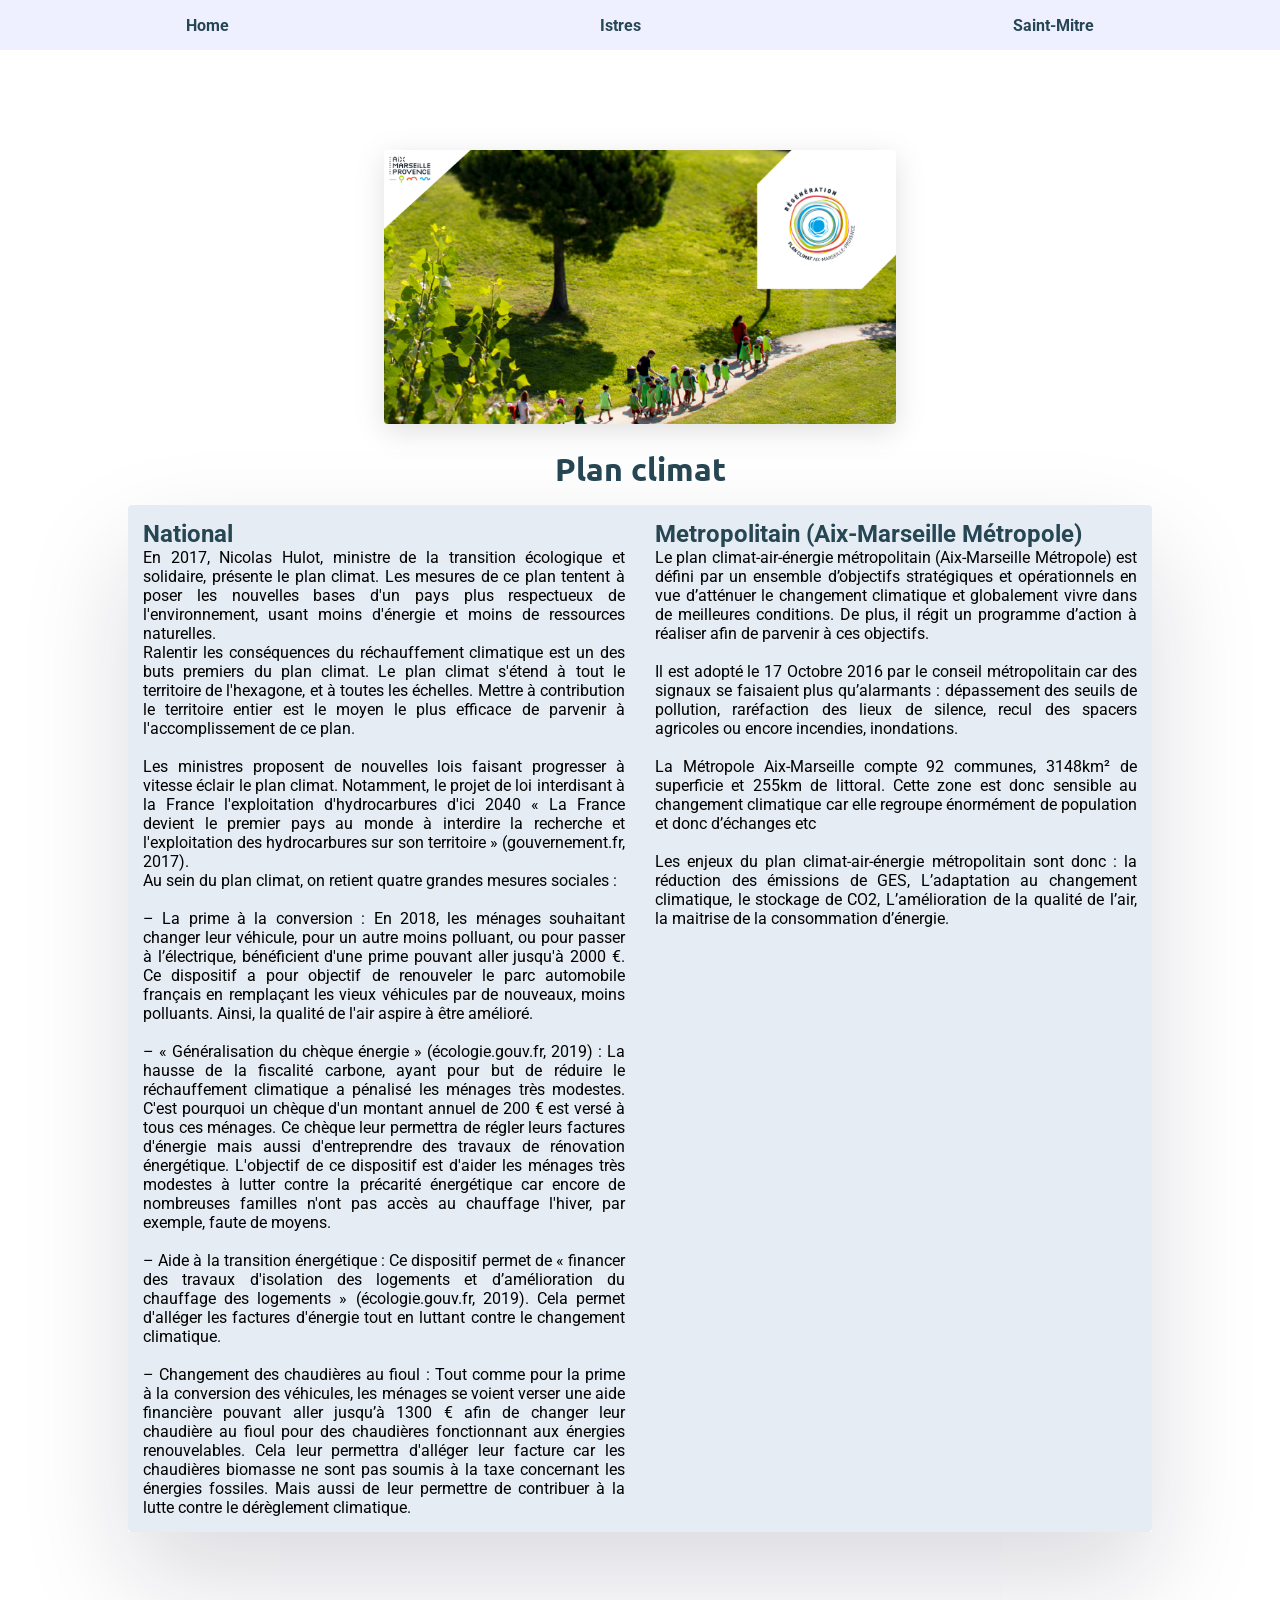
<file: index.html>
<!DOCTYPE html>
<html lang=fr>

<head>
  <meta charset="utf-8">
  <meta name="keywords" content="climat,environnement,istres,Saint-Mitre-les-Remparts">
  <meta name="description"
    content="Site internet qui décrit le plans climat de villes de Istre et de Saint-Mitre-les-Remparts">
  <title> Site S.A.E 1.06 </title>
  <link rel="stylesheet" href="css/style.css">
</head>

<body>

  <div class="header">
    <ul class="nav">
      <li class="nav-btn"><a href="index.html">Home</a></li>
      <li class="nav-btn"><a href="./pages/istres.html">Istres</a></li>
      <li class="nav-btn"><a href="./pages/saint-mitre.html">Saint-Mitre</a></li>
    </ul>
  </div>
  <div class="content">
    <img src="img/banniere.png" class="img-banniere" alt="Banière du site">
    <div class="text-content">
      <h1 class="title-big">
        Plan climat
      </h1>
      <div class="text-block">
        <div class="text">
          <h2 class="sub-title">
            National
          </h2>
          <p class="txt">
            <span class="spacer">
              En 2017, Nicolas Hulot, ministre de la transition écologique et solidaire, présente le plan climat. Les
              mesures
              de ce plan tentent à poser les nouvelles bases d'un pays plus respectueux de l'environnement, usant moins
              d'énergie et moins de ressources naturelles.<br>
              Ralentir les conséquences du réchauffement climatique est un des buts premiers du plan climat.
              Le plan climat s'étend à tout le territoire de l'hexagone, et à toutes les échelles.
              Mettre à contribution le territoire entier est le moyen le plus efficace de parvenir à l'accomplissement
              de ce
              plan.<br>
            </span><br>
            <span class="spacer">
              Les ministres proposent de nouvelles lois faisant progresser à vitesse éclair le plan climat. Notamment,
              le
              projet de loi interdisant à la France l'exploitation d'hydrocarbures d'ici 2040 « La France devient le
              premier
              pays au monde à interdire la recherche et l'exploitation des hydrocarbures sur son territoire »
              (gouvernement.fr, 2017).<br>
              Au sein du plan climat, on retient quatre grandes mesures sociales :<br>
            </span><br>
            <span class="spacer">
              – La prime à la conversion : En 2018, les ménages souhaitant changer leur véhicule, pour un
              autre
              moins polluant, ou pour passer à l’électrique, bénéficient d'une prime pouvant aller jusqu'à 2000 €.
              Ce dispositif a pour objectif de renouveler le parc automobile français en remplaçant les vieux
              véhicules par de nouveaux, moins polluants. Ainsi, la qualité de l'air aspire à être amélioré.<br>
            </span><br>
            <span class="spacer">
              – « Généralisation du chèque énergie » (écologie.gouv.fr, 2019) : La hausse de la fiscalité
              carbone,
              ayant pour but de réduire le réchauffement climatique a pénalisé les ménages très modestes. C'est
              pourquoi un chèque d'un montant annuel de 200 € est versé à tous ces ménages. Ce chèque leur
              permettra de régler leurs factures d'énergie mais aussi d'entreprendre des travaux de rénovation
              énergétique. L'objectif de ce dispositif est d'aider les ménages très modestes à lutter contre la
              précarité énergétique car encore de nombreuses familles n'ont pas accès au chauffage l'hiver, par
              exemple, faute de moyens.<br>
            </span><br>
            <span class="spacer">
              – Aide à la transition énergétique : Ce dispositif permet de « financer des travaux d'isolation
              des
              logements et d’amélioration du chauffage des logements » (écologie.gouv.fr, 2019). Cela permet
              d'alléger les factures d'énergie tout en luttant contre le changement climatique.<br>
            </span><br>
            <span class="spacer">
              – Changement des chaudières au fioul : Tout comme pour la prime à la conversion des véhicules,
              les
              ménages se voient verser une aide financière pouvant aller jusqu’à 1300 € afin de changer leur
              chaudière au fioul pour des chaudières fonctionnant aux énergies renouvelables. Cela leur
              permettra d'alléger leur facture car les chaudières biomasse ne sont pas soumis à la taxe
              concernant les énergies fossiles. Mais aussi de leur permettre de contribuer à la lutte contre le
              dérèglement climatique.<br>
            </span>
          </p>
        </div>
        <div class="text">
          <h2 class="sub-title">
            Metropolitain (Aix-Marseille Métropole)
          </h2>
          <p class="txt">
            <span class="spacer">
              Le plan climat-air-énergie métropolitain (Aix-Marseille Métropole) est défini par un ensemble d’objectifs
              stratégiques et opérationnels en vue d’atténuer le changement climatique et globalement vivre dans de
              meilleures conditions. De plus, il régit un programme d’action à réaliser afin de parvenir à ces
              objectifs.<br>
            </span><br>
            <span class="spacer">
              Il est adopté le 17 Octobre 2016 par le conseil métropolitain car des signaux se faisaient plus
              qu’alarmants :
              dépassement des seuils de pollution, raréfaction des lieux de silence, recul des spacers agricoles ou
              encore
              incendies, inondations.<br>
            </span><br>
            <span class="spacer">
              La Métropole Aix-Marseille compte 92 communes, 3148km² de superficie et 255km de littoral. Cette zone
              est donc sensible au changement climatique car elle regroupe énormément de population et donc
              d’échanges etc<br>
            </span><br>
            <span class="spacer">
              Les enjeux du plan climat-air-énergie métropolitain sont donc : la réduction des émissions de GES,
              L’adaptation au changement climatique, le stockage de CO2, L’amélioration de la qualité de l’air, la
              maitrise
              de la consommation d’énergie.
            </span><br>
          </p>
        </div>
      </div>
    </div>
  </div>

</body>

</html>
</file>
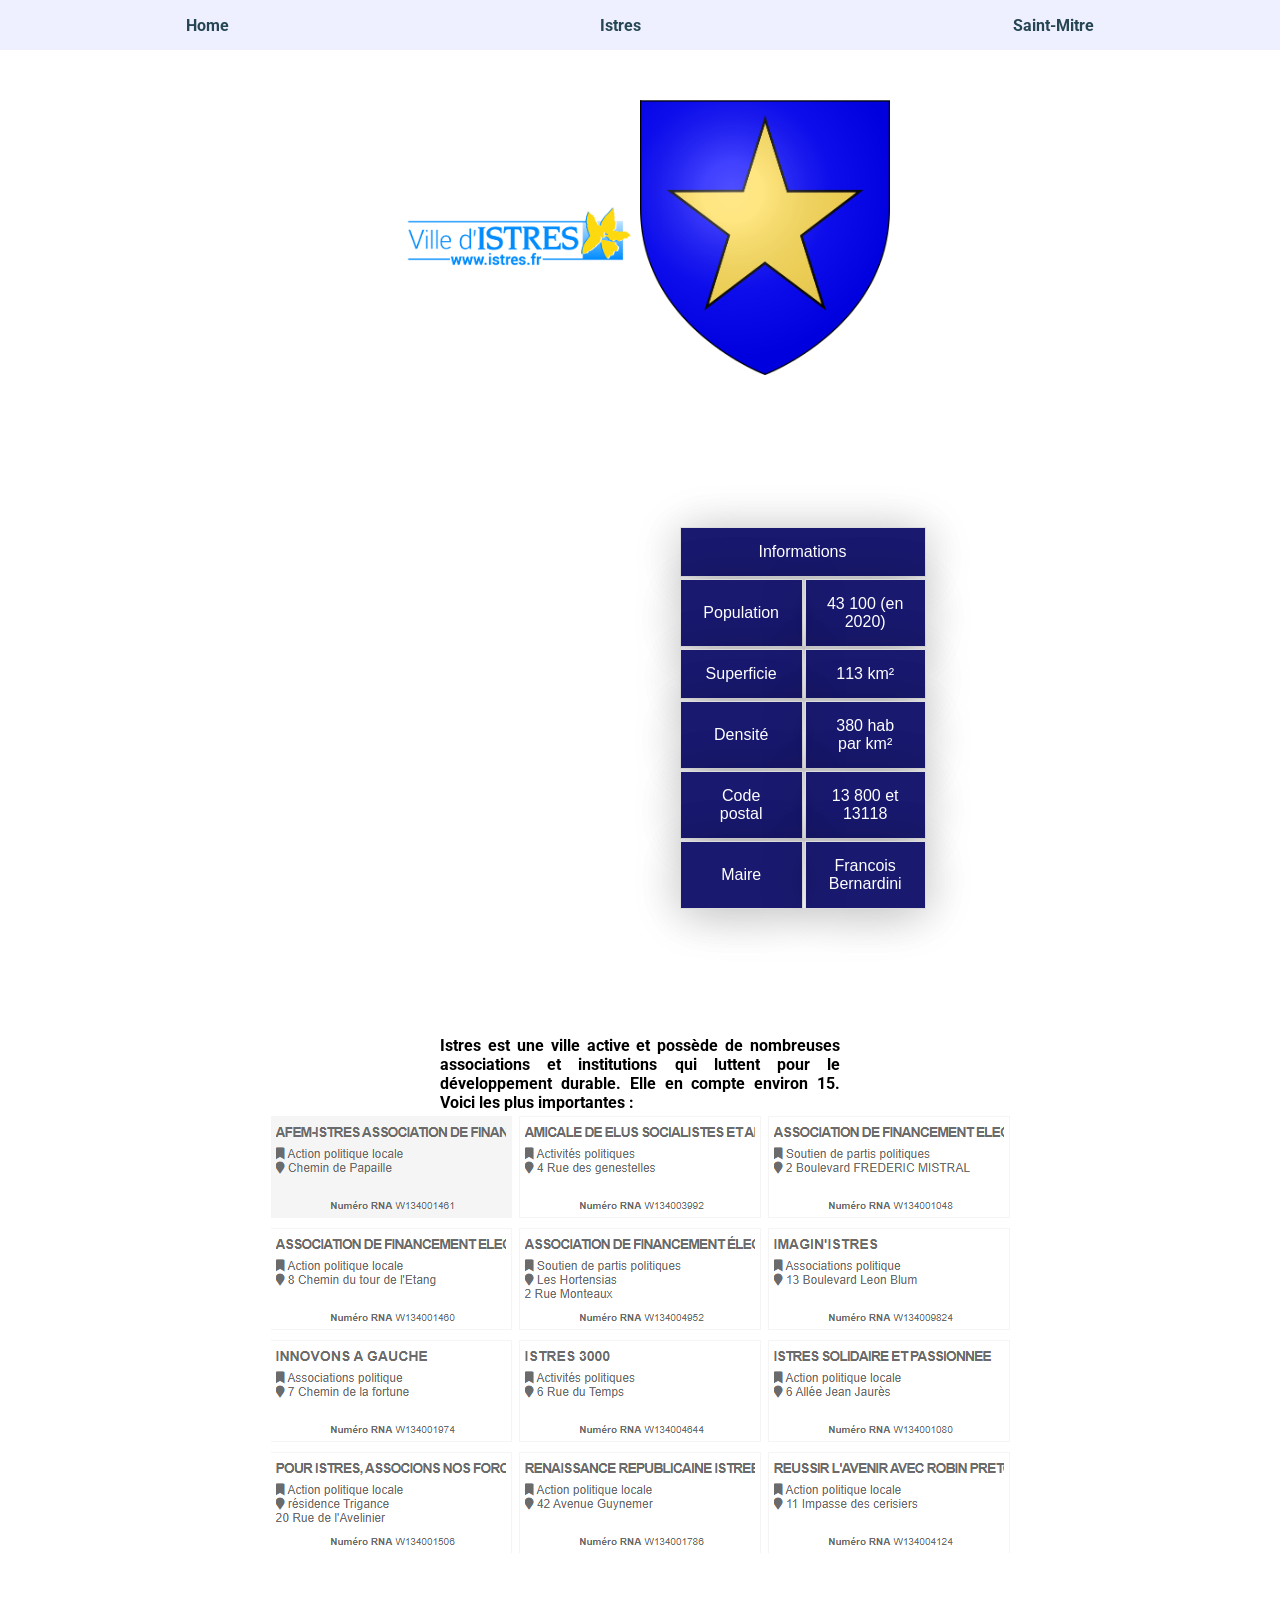
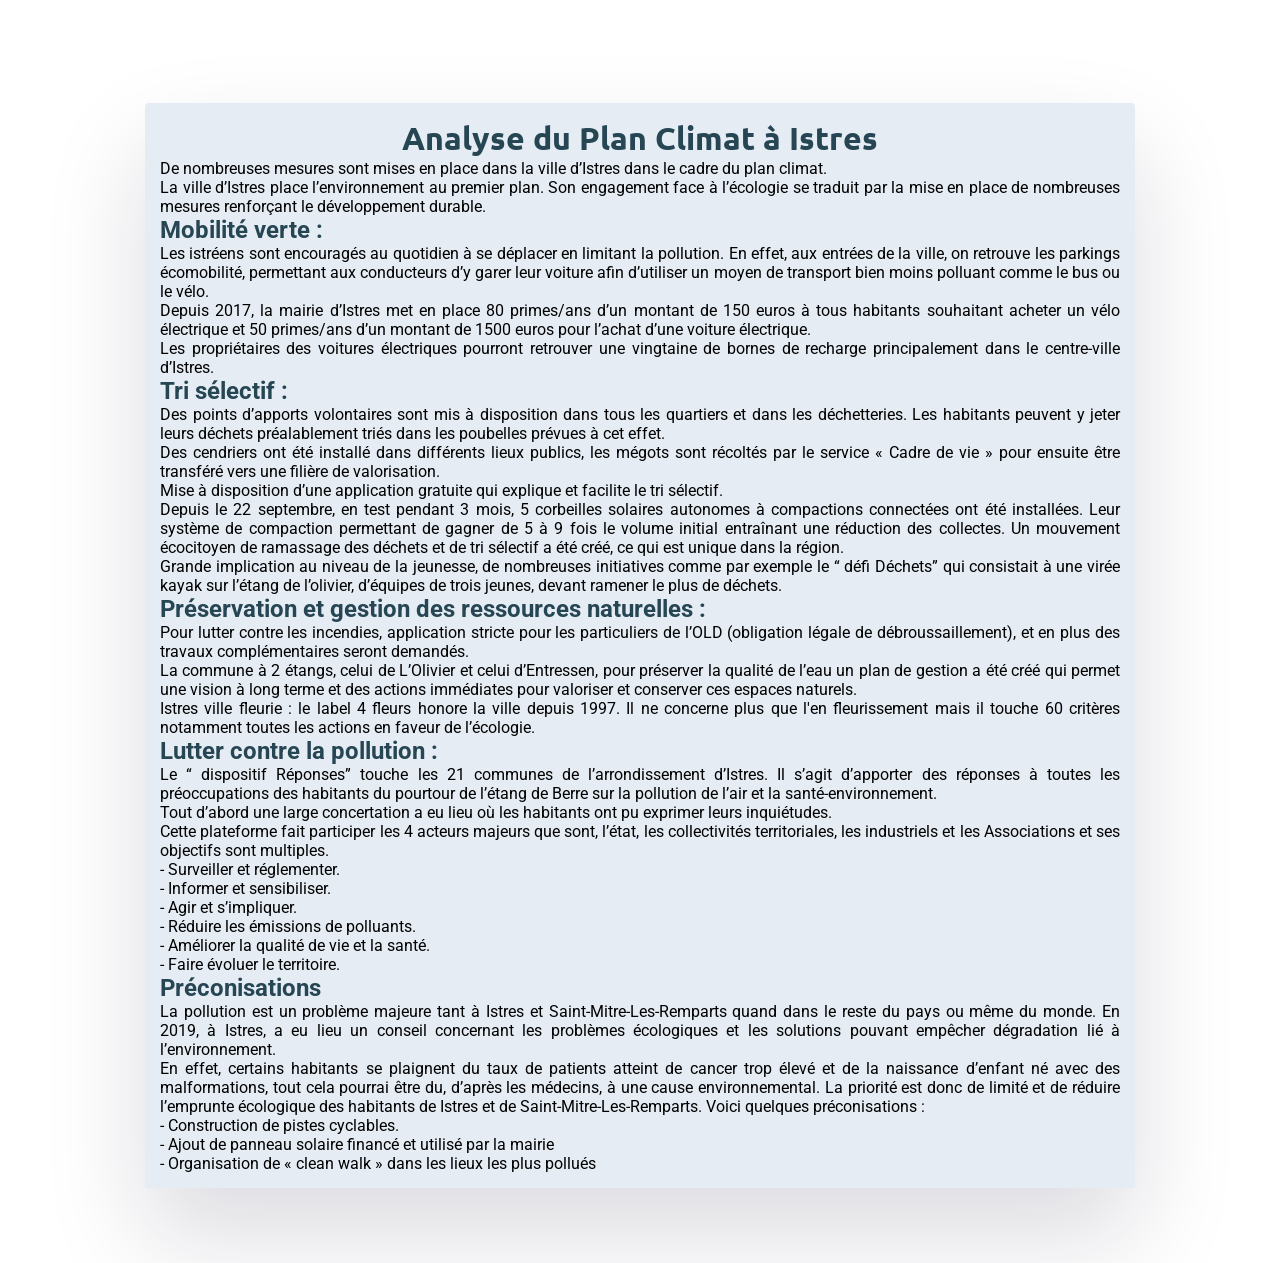
<file: pages/istres.html>
<!DOCTYPE html>
<html lang=fr>

<head>
  <meta charset="utf-8">
  <meta name="keywords" content="climat,environnement,istres,Saint-Mitre-les-Remparts">
  <meta name="description"
    content="Site internet qui décrit le plans climat de villes de Istre et de Saint-Mitre-les-Remparts">
  <title> Site S.A.E 1.06 </title>
  <link rel="stylesheet" href="../css/istres.css">
</head>

<body>
  <div class="header">
    <ul class="nav">
      <li class="nav-btn"><a href="../index.html">Home</a></li>
      <li class="nav-btn"><a href="../pages/istres.html">Istres</a></li>
      <li class="nav-btn"><a href="../pages/saint-mitre.html">Saint-Mitre</a></li>
    </ul>
  </div>

  <div class="content">
    <div class="img-holder">
      <img src="../img/mairis_istres.jpg" alt="Ville d'Istres" class="img">
      <img src="../img/blason_istres.png" alt="Blason de la ville" class="img">
    </div>
    <div class="city-info">
      <iframe
        src="https://www.google.com/maps/embed?pb=!1m18!1m12!1m3!1d55034.874433301295!2d4.979686295359612!3d43.535405284309135!2m3!1f0!2f0!3f0!3m2!1i1024!2i768!4f13.1!3m3!1m2!1s0x12b604c4ce0eb0c5%3A0x40819a5fd9702a0!2sIstres!5e0!3m2!1sfr!2sfr!4v1634758686137!5m2!1sfr!2sfr"
        width="450" height="450" style="border:0; align-self: center;" allowfullscreen="" loading="lazy"
        alt="Carte de la ville" class="map"></iframe>
      <table class="table">
        <tr id="table-header">
          <td colspan="2">
            Informations
          </td>
        </tr>
        <tr>
          <td>
            Population
          </td>
          <td>
            43 100 (en 2020)
          </td>
        </tr>
        <tr>
          <td>
            Superficie
          </td>
          <td>
            113 km²
          </td>
        </tr>
        <tr>
          <td>
            Densité
          </td>
          <td>
            380 hab par km²
          </td>
        </tr>
        <tr>
          <td>
            Code postal
          </td>
          <td>
            13 800 et 13118
          </td>
        </tr>
        <tr>
          <td>
            Maire
          </td>
          <td>
            Francois Bernardini
          </td>
        </tr>
      </table>
    </div>

    <div class="asoss">
      <div class="text-holder">
        <p class="mini-text">Istres est une ville active et possède de nombreuses associations et institutions qui
          luttent pour le
          développement durable. Elle en compte environ 15. Voici les plus importantes :</p>
      </div>
      <img src="../img/assoss_istres.png" alt="Associations de la ville">
    </div>

    <div class="texts">
      <h1 class="title"> Analyse du Plan Climat à Istres </h1>
      <p> De nombreuses mesures sont mises en place dans la ville d’Istres dans le cadre du plan climat.<br>
        La ville d’Istres place l’environnement au premier plan. Son engagement face à l’écologie se traduit par la
        mise
        en place de nombreuses mesures renforçant le développement durable.</p>
      <h2 class="subtitle"> Mobilité verte : </h2>
      <p> Les istréens sont encouragés au quotidien à se déplacer en limitant la pollution. En effet, aux entrées de
        la
        ville, on retrouve les parkings écomobilité, permettant aux conducteurs d’y garer leur voiture afin d’utiliser
        un moyen de transport bien moins polluant comme le bus ou le vélo.<br>
        Depuis 2017, la mairie d’Istres met en place 80 primes/ans d’un montant de 150 euros à tous habitants
        souhaitant
        acheter un vélo électrique et 50 primes/ans d’un montant de 1500 euros pour l’achat d’une voiture
        électrique.<br>
        Les propriétaires des voitures électriques pourront retrouver une vingtaine de bornes de recharge
        principalement
        dans le centre-ville d’Istres.<br>
      </p>
      <h2 class="subtitle"> Tri sélectif :</h2>
      <p>Des points d’apports volontaires sont mis à disposition dans tous les quartiers et dans les déchetteries. Les
        habitants peuvent y jeter leurs déchets préalablement triés dans les poubelles prévues à cet effet.<br>
        Des cendriers ont été installé dans différents lieux publics, les mégots sont récoltés par le service « Cadre
        de
        vie » pour ensuite être transféré vers une filière de valorisation.<br>
        Mise à disposition d’une application gratuite qui explique et facilite le tri sélectif.<br>
        Depuis le 22 septembre, en test pendant 3 mois, 5 corbeilles solaires autonomes à compactions connectées ont
        été
        installées. Leur système de compaction permettant de gagner de 5 à 9 fois le volume initial entraînant une
        réduction des collectes.
        Un mouvement écocitoyen de ramassage des déchets et de tri sélectif a été créé, ce qui est unique dans la
        région.<br>
        Grande implication au niveau de la jeunesse, de nombreuses initiatives comme par exemple le “ défi Déchets”
        qui
        consistait à une virée kayak sur l’étang de l’olivier, d’équipes de trois jeunes, devant ramener le plus de
        déchets.<br>
      </p>
      <h2 class="subtitle">Préservation et gestion des ressources naturelles :</h2>
      <p>Pour lutter contre les incendies, application stricte pour les particuliers de l’OLD (obligation légale de
        débroussaillement), et en plus des travaux complémentaires seront demandés.<br>
        La commune à 2 étangs, celui de L’Olivier et celui d’Entressen, pour préserver la qualité de l’eau un plan de
        gestion a été créé qui permet une vision à long terme et des actions immédiates pour valoriser et conserver
        ces
        espaces naturels.<br>
        Istres ville fleurie : le label 4 fleurs honore la ville depuis 1997. Il ne concerne plus que l'en
        fleurissement
        mais il touche 60 critères notamment toutes les actions en faveur de l’écologie.<br>
      </p>
      <h2 class="subtitle"> Lutter contre la pollution :</h2>
      <p>Le “ dispositif Réponses” touche les 21 communes de l’arrondissement d’Istres. Il s’agit d’apporter des
        réponses à toutes les préoccupations des habitants du pourtour de l’étang de Berre sur la pollution de l’air
        et
        la santé-environnement.<br>
        Tout d’abord une large concertation a eu lieu où les habitants ont pu exprimer leurs inquiétudes.<br>
        Cette plateforme fait participer les 4 acteurs majeurs que sont, l’état, les collectivités territoriales, les
        industriels et les Associations et ses objectifs sont multiples.<br>
        - Surveiller et réglementer.<br>
        - Informer et sensibiliser.<br>
        - Agir et s’impliquer.<br>
        - Réduire les émissions de polluants.<br>
        - Améliorer la qualité de vie et la santé.<br>
        - Faire évoluer le territoire.<br>
      </p>

      <h2 class="subtitle">Préconisations</h2>
      <p>La pollution est un problème majeure tant à Istres et Saint-Mitre-Les-Remparts quand dans le reste du pays ou
        même du monde. En 2019, à Istres, a eu lieu un conseil concernant les problèmes écologiques et les solutions
        pouvant empêcher dégradation lié à l’environnement.<br> En effet, certains habitants se plaignent du taux de
        patients atteint de cancer trop élevé et de la naissance d’enfant né avec des malformations, tout cela pourrai
        être du, d’après les médecins, à une cause environnemental. La priorité est donc de limité et de réduire
        l’emprunte écologique des habitants de Istres et de Saint-Mitre-Les-Remparts.
        Voici quelques préconisations :<br>
        - Construction de pistes cyclables.<br>
        - Ajout de panneau solaire financé et utilisé par la mairie<br>
        - Organisation de « clean walk » dans les lieux les plus pollués<br>
      </p>
    </div>
  </div>

</body>

</html>
</file>
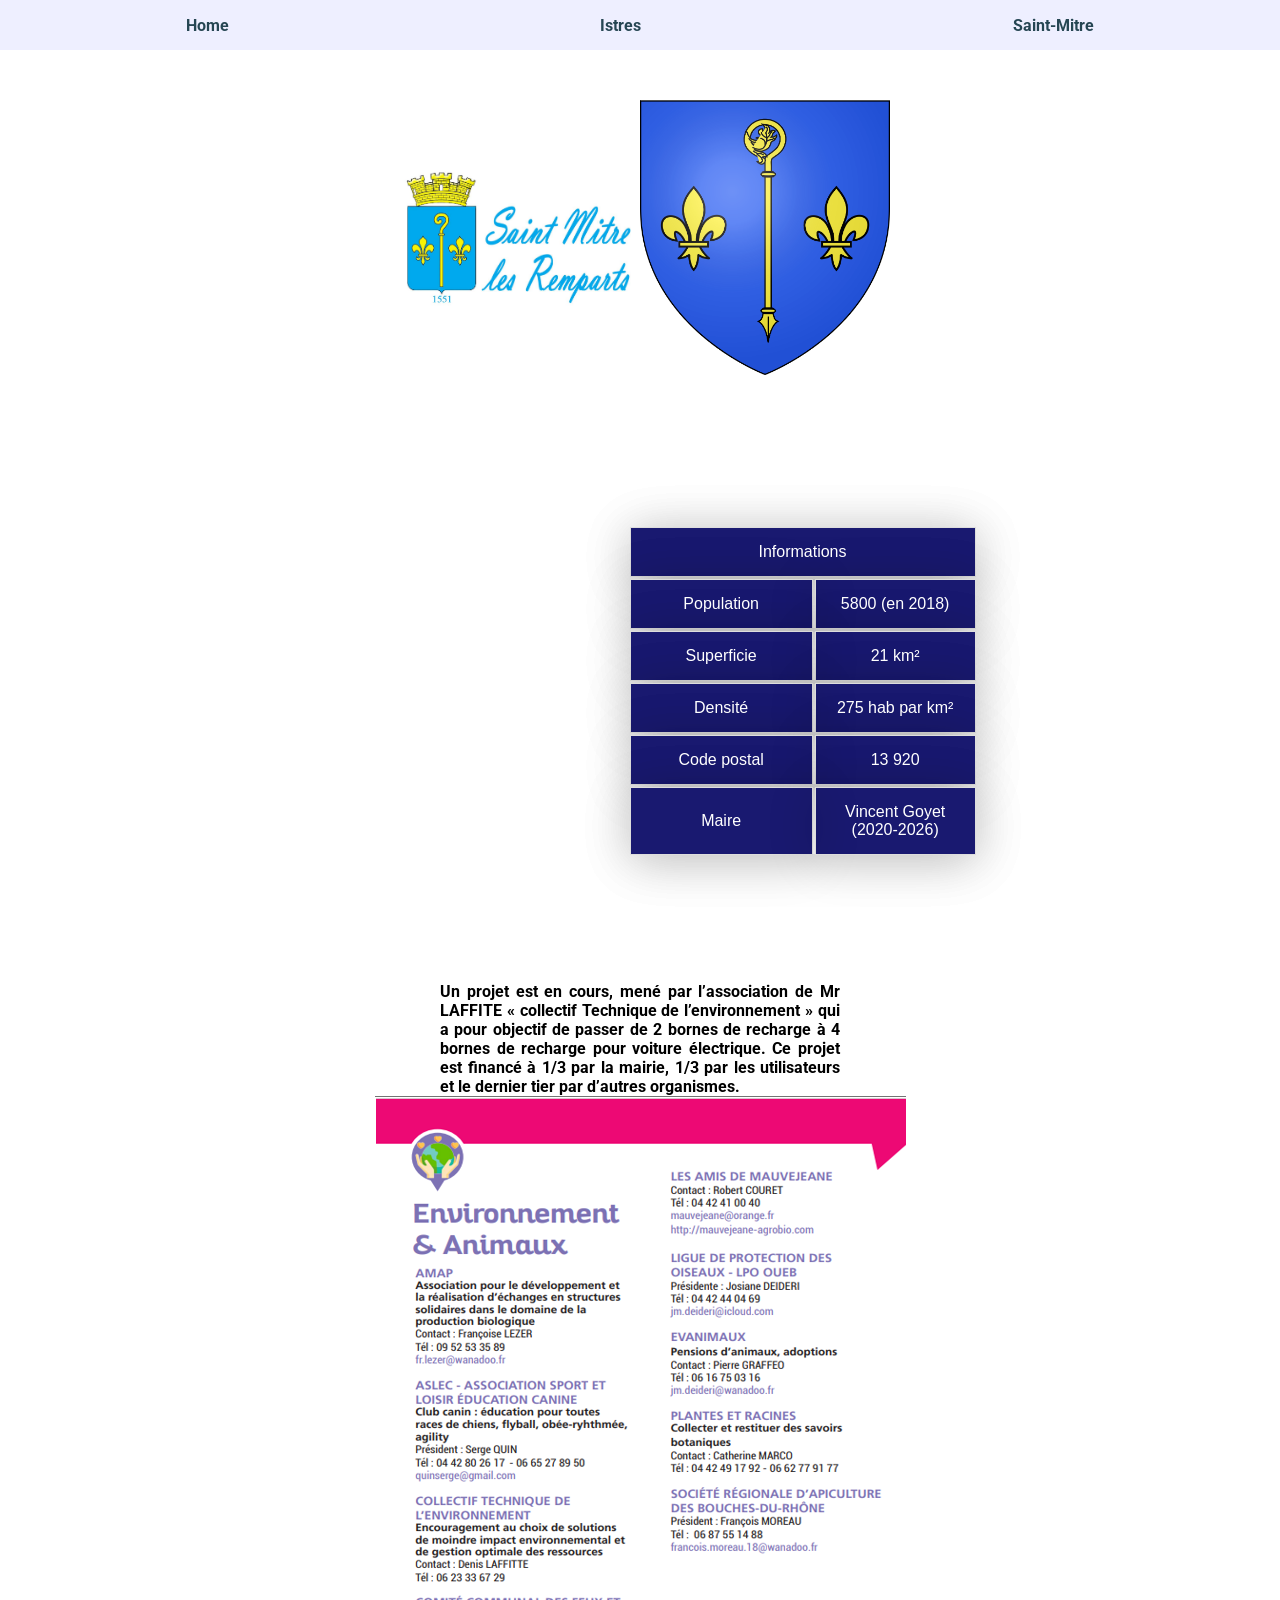
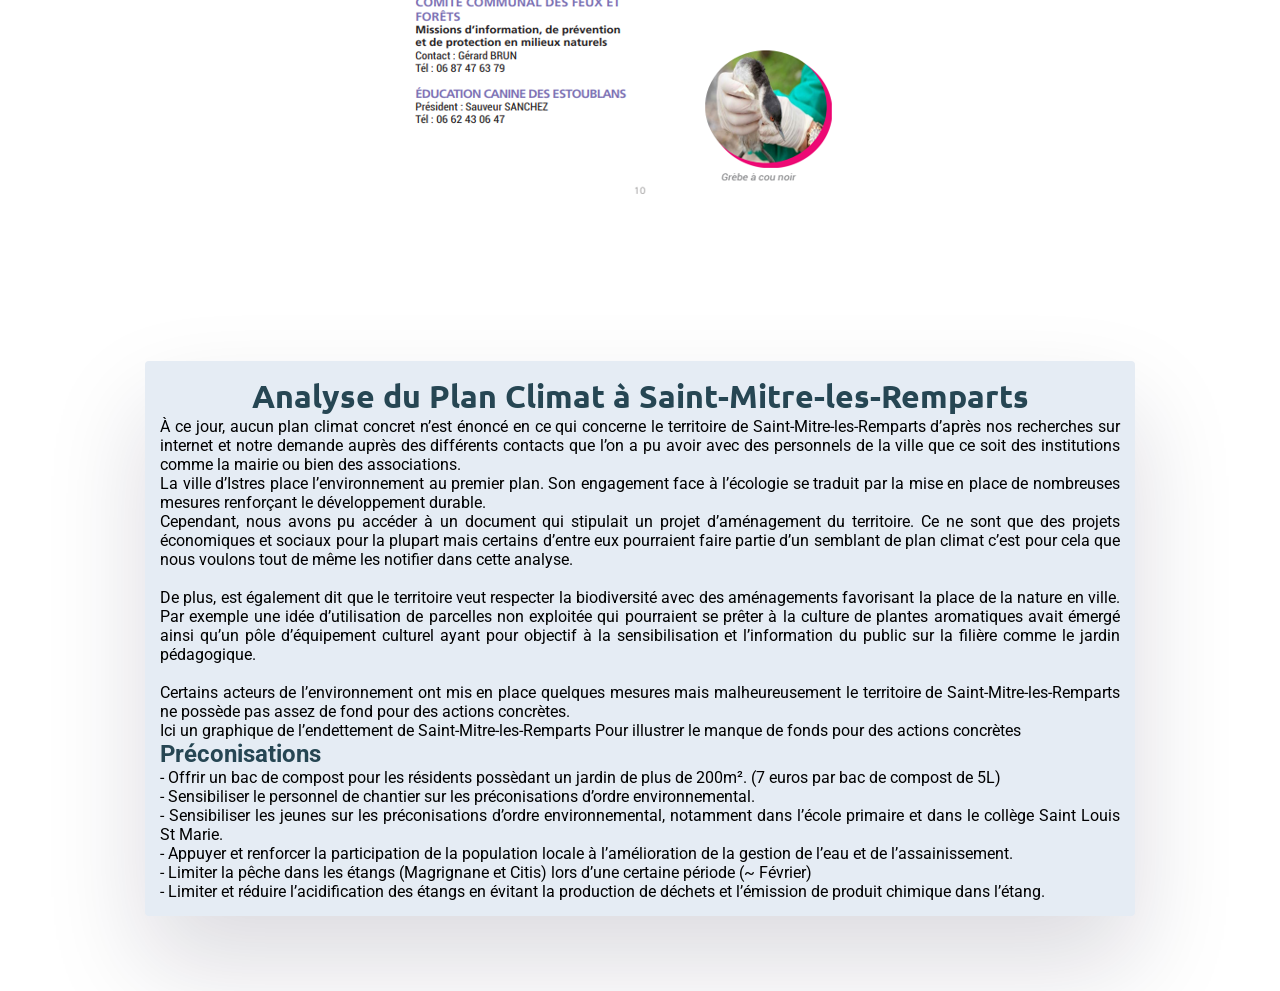
<file: pages/saint-mitre.html>
<!DOCTYPE html>
<html lang=fr>

<head>
  <meta charset="utf-8">
  <meta name="keywords" content="climat,environnement,istres,Saint-Mitre-les-Remparts">
  <meta name="description"
    content="Site internet qui décrit le plans climat de villes de Istre et de Saint-Mitre-les-Remparts">
  <title> Site S.A.E 1.06 </title>
  <link rel="stylesheet" href="../css/saint-mitre.css">
</head>

<body>
  <div class="header">
    <ul class="nav">
      <li class="nav-btn"><a href="../index.html">Home</a></li>
      <li class="nav-btn"><a href="../pages/istres.html">Istres</a></li>
      <li class="nav-btn"><a href="../pages/saint-mitre.html">Saint-Mitre</a></li>
    </ul>
  </div>

  <div class="content">
    <div class="img-holder">
      <img src="../img/mairie_saint-mistre.jpg" alt="Ville de Saint-Mitre" class="img">
      <img src="../img/blason_saint-mitre.png" alt="Blason de la ville" class="img">
    </div>
    <div class="city-info">
      <iframe
        src="https://www.google.com/maps/embed?pb=!1m18!1m12!1m3!1d92678.3027751534!2d4.945162360895736!3d43.456485026611304!2m3!1f0!2f0!3f0!3m2!1i1024!2i768!4f13.1!3m3!1m2!1s0x12b61c2c6ec329c1%3A0x40819a5fd96ff70!2s13920%20Saint-Mitre-les-Remparts!5e0!3m2!1sfr!2sfr!4v1634928046160!5m2!1sfr!2sfr"
        width="450" height="450" style="border:0; align-self: center;" allowfullscreen="" loading="lazy"
        alt="Carte de la ville" class="map"></iframe>
      <table class="table">
        <tr id="table-header">
          <td colspan="2">
            Informations
          </td>
        </tr>
        <tr>
          <td>
            Population
          </td>
          <td>
            5800 (en 2018)
          </td>
        </tr>
        <tr>
          <td>
            Superficie
          </td>
          <td>
            21 km²
          </td>
        </tr>
        <tr>
          <td>
            Densité
          </td>
          <td>
            275 hab par km²
          </td>
        </tr>
        <tr>
          <td>
            Code postal
          </td>
          <td>
            13 920
          </td>
        </tr>
        <tr>
          <td>
            Maire
          </td>
          <td>
            Vincent Goyet (2020-2026)
          </td>
        </tr>
      </table>
    </div>

    <div class="asoss">
      <div class="text-holder">
        <p class="mini-text"> Un projet est en cours, mené par l’association de Mr LAFFITE « collectif Technique de
          l’environnement » qui a
          pour objectif de passer de 2 bornes de recharge à 4 bornes de recharge pour voiture électrique. Ce projet est
          financé à 1/3 par la mairie, 1/3 par les utilisateurs et le dernier tier par d’autres organismes.</p>
      </div>
      <img src="../img/assos_saint-mitre.png" alt="Associations de la ville">
    </div>

    <div class="texts">
      <h1 class="title"> Analyse du Plan Climat à Saint-Mitre-les-Remparts </h1>
        <p> À ce jour, aucun plan climat concret n’est énoncé en ce qui concerne le territoire de Saint-Mitre-les-Remparts
          d’après nos recherches sur internet et notre demande auprès des différents contacts que l’on a pu avoir avec des
          personnels de la ville que ce soit des institutions comme la mairie ou bien des associations.<br>
          La ville d’Istres place l’environnement au premier plan. Son engagement face à l’écologie se traduit par la mise
          en place de nombreuses mesures renforçant le développement durable.</p>
  
        <p> Cependant, nous avons pu accéder à un document qui stipulait un projet d’aménagement du territoire. Ce ne sont
          que des projets économiques et sociaux pour la plupart mais certains d’entre eux pourraient faire partie d’un
          semblant de plan climat c’est pour cela que nous voulons tout de même les notifier dans cette analyse.<br>
          <br>
        </p>
  
        <p>De plus, est également dit que le territoire veut respecter la biodiversité avec des aménagements favorisant la
          place de la nature en ville. Par exemple une idée d’utilisation de parcelles non exploitée qui pourraient se
          prêter à la culture de plantes aromatiques avait émergé ainsi qu’un pôle d’équipement culturel ayant pour
          objectif à la sensibilisation et l’information du public sur la filière comme le jardin pédagogique.<br><br>
  
          Certains acteurs de l’environnement ont mis en place quelques mesures mais malheureusement le territoire de
          Saint-Mitre-les-Remparts ne possède pas assez de fond pour des actions concrètes.<br>
        </p>
  
        <p>Ici un graphique de l’endettement de Saint-Mitre-les-Remparts
          Pour illustrer le manque de fonds pour des actions concrètes</p>
        
        <h2 class="subtitle">Préconisations</h2>
        
        <p>
            - Offrir un bac de compost pour les résidents possèdant un jardin de plus de 200m². (7 euros par bac de compost de 5L)<br>

            - Sensibiliser le personnel de chantier sur les préconisations d’ordre environnemental.<br>

            - Sensibiliser les jeunes sur les préconisations d’ordre environnemental, notamment dans l’école primaire et dans le collège Saint Louis St Marie.<br>

            - Appuyer et renforcer la participation de la population locale à l’amélioration de la gestion de l’eau et de l’assainissement.<br>

            - Limiter la pêche dans les étangs (Magrignane et Citis) lors d’une certaine période (~ Février)<br>

            - Limiter et réduire l’acidification des étangs en évitant la production de déchets et l’émission de produit chimique dans l’étang.<br>

        </p>
        
        
  
    </div>
  </div>


</body>

</html>
</file>
<file: css/style.css>
@import url('https://fonts.googleapis.com/css2?family=Roboto:wght@300;700&family=Ubuntu:wght@700&display=swap');
* {
    margin: 0;
    padding: 0;
    border: 0;
}

body {
    display: flex;
    flex-direction: column;
    justify-content: space-around;
    background-color: #FFFFFF;
    padding-bottom: 75px;
}

body .header .nav {
    list-style-type: none;
    display: flex;
    justify-content: space-around;
    height: 50px;
    position: fixed;
    top: 0;
    left: 0;
    right: 0;
    z-index: 9999;
    align-items: center;
    background: rgba(88, 99, 248, 0.1);
    backdrop-filter: blur(20px);
    -webkit-backdrop-filter: blur(20px);
}
body .header .nav .nav-btn a {
    text-decoration: none;
    font-family: "Roboto", sans-serif;
    font-weight: 700;
    position: relative;
    color: #264653;
}
body .header .nav .nav-btn a::after {
    position: absolute;
    content: '';
    width: 100%;
    height: 3px;
    top: 100%;
    left: 0;
    background-color: #5863F8;
    box-shadow: 0 3px 12px #5863F8;
    border-radius: 8px;
    transition: transform 0.5s;
    transform: scaleX(0);
    transform-origin: right;
}
body .header .nav .nav-btn a:hover::after {
    transform: scaleX(1);
    transform-origin: left;
}
body .content {
    margin-top: 50px;
}

body .content .img-banniere {
    width: 40%;
    display: block;
    margin-left: auto;
    margin-right: auto;
    border-radius: 4px;
    cursor: pointer;
    margin-top: 100px;
    box-shadow: rgba(100, 100, 111, 0.2) 0px 7px 29px 0px;
    transition: 0.2s transform;
}

body .content .img-banniere:hover {
    transition: 0.2s transform;
    transform: scale(105%);
}

body .content .text-content {
    margin-top: 25px;
}

body .content .text-content .title-big {
    font-family: 'Ubuntu', sans-serif;
    text-align: center;
    color: #264653;
}

body .content .text-content .text-block {
    display: flex;
    flex-wrap: wrap;
    justify-content: center;
    margin: 15px auto;
    width: 80%;
    box-shadow: rgba(17, 12, 46, 0.15) 0px 48px 100px 0px;
}

body .content .text-content .text-block .text {
    width: 50%;
    min-width: 450px;
    background: #E5ECF4;
    padding: 15px;
    box-sizing: border-box;
    border-bottom-right-radius: 0;
    border-top-right-radius: 0;
    border-bottom-left-radius: 4px;
    border-top-left-radius: 4px;
}

body .content .text-content .text-block .text:nth-child(2) {
    border-bottom-left-radius: 0;
    border-top-left-radius: 0;
    border-bottom-right-radius: 4px;
    border-top-right-radius: 4px;
}

body .content .text-content .text-block .text .sub-title {
    font-family: 'Roboto', sans-serif;
    font-weight: 700;
    color: #264653;
}

body .content .text-content .text-block .text .txt {
    font-family: 'Roboto', sans-serif;
    text-align: justify;
}

@media only screen and (min-width: 0px) and (max-width: 1200px) {
    body .content .img-banniere {
        width: 75%;
    }
    body .content .text-content .text-block .text {
        width: 100%;
    }
}
</file>
<file: css/istres.css>
@import url('https://fonts.googleapis.com/css2?family=Roboto:wght@300;700&family=Ubuntu:wght@700&display=swap');
* {
    margin: 0;
    padding: 0;
    border: 0;
}

body {
    display: flex;
    flex-direction: column;
    justify-content: space-around;
    background-color: #FFFFFF;
    padding-bottom: 75px;
}

body .header .nav {
    list-style-type: none;
    display: flex;
    justify-content: space-around;
    height: 50px;
    position: fixed;
    top: 0;
    left: 0;
    right: 0;
    z-index: 9999;
    align-items: center;
    background: rgba(88, 99, 248, 0.1);
    backdrop-filter: blur(20px);
    -webkit-backdrop-filter: blur(20px);
}
body .header .nav .nav-btn a {
    text-decoration: none;
    font-family: "Roboto", sans-serif;
    font-weight: 700;
    position: relative;
    color: #264653;
}
body .header .nav .nav-btn a::after {
    position: absolute;
    content: '';
    width: 100%;
    height: 3px;
    top: 100%;
    left: 0;
    background-color: #5863F8;
    box-shadow: 0 3px 12px #5863F8;
    border-radius: 8px;
    transition: transform 0.5s;
    transform: scaleX(0);
    transform-origin: right;
}
body .header .nav .nav-btn a:hover::after {
    transform: scaleX(1);
    transform-origin: left;
}
body .content {
    margin-top: 50px;
}
body .content .img-holder {
    width: 100%;
    display: flex;
    justify-content: center;
    flex-wrap: wrap;
    margin-top: 50px;
}
body .content .img-holder .img {
    width: 250px;
    align-self: center;
    cursor: pointer;
}
body .content .city-info {
    margin-top: 150px;
    display: flex;
    justify-content: center;
    flex-wrap: wrap;
    align-items: center;
}
body .content .city-info .map {
    width: 300px;
    height: 300px;
}
body .content .city-info .table {
    margin-left: 25px;
    width: 250px;
}
body .content .asoss {
    margin-top: 125px;
    display: flex;
    justify-content: center;
    flex-wrap: wrap;
}
body .content .asoss .text-holder {
    width: 100%;
}
body .content .asoss .text-holder .link {
    text-align: center;
    width: 100%;
}
body .content .asoss .text-holder .mini-text {
    font-family: 'Roboto', sans-serif;
    font-weight: 700;
    margin: 0 auto;
    text-align: justify;
    width: 400px;
}
body .content .texts {
    width: 75%;
    margin: 0 auto;
    margin-top: 150px;
    background: #E5ECF4;
    box-shadow: rgba(17, 12, 46, 0.15) 0px 48px 100px 0px;
    padding: 15px;
    border-radius: 4px;
}
body .content .texts .subtitle {
    font-family: 'Roboto', sans-serif;
    font-weight: 700;
    color: #264653;
}
body .content .texts .title {
    font-family: 'Ubuntu' ,sans-serif;
    font-weight: 700;
    text-align: center;
    color: #264653;
}
body .content .texts p {
    text-align: justify;
    font-family: 'Roboto', sans-serif;
}
td {
    border: 1px solid #ddd ;
    width: 20%;
    height: 5%;
    padding: 15px 20px;
    box-shadow: 0 5px 50px rgba(0,0,0,0.15);
    font-family: arial;
    text-align: center

}
tr {
    border: 5px solid #191970;
    background-color: midnightblue;
    color: #fff;
    padding: 15px 20px;
    box-shadow: 0 5px 50px rgba(0,0,0,0.15);
    font-family: arial;
    text-align: center;
}
</file>
<file: css/saint-mitre.css>
@import url('https://fonts.googleapis.com/css2?family=Roboto:wght@300;700&family=Ubuntu:wght@700&display=swap');
* {
    margin: 0;
    padding: 0;
    border: 0;
}

body {
    display: flex;
    flex-direction: column;
    justify-content: space-around;
    background-color: #FFFFFF;
    padding-bottom: 75px;
}

body .header .nav {
    list-style-type: none;
    display: flex;
    justify-content: space-around;
    height: 50px;
    position: fixed;
    top: 0;
    left: 0;
    right: 0;
    z-index: 9999;
    align-items: center;
    background: rgba(88, 99, 248, 0.1);
    backdrop-filter: blur(20px);
    -webkit-backdrop-filter: blur(20px);
}

body .header .nav .nav-btn a {
    text-decoration: none;
    font-family: "Roboto", sans-serif;
    font-weight: 700;
    position: relative;
    color: #264653;
}

body .header .nav .nav-btn a::after {
    position: absolute;
    content: '';
    width: 100%;
    height: 3px;
    top: 100%;
    left: 0;
    background-color: #5863F8;
    box-shadow: 0 3px 12px #5863F8;
    border-radius: 8px;
    transition: transform 0.5s;
    transform: scaleX(0);
    transform-origin: right;
}

body .header .nav .nav-btn a:hover::after {
    transform: scaleX(1);
    transform-origin: left;
}

body .content {
    margin-top: 50px;
}

body .content .img-holder {
    width: 100%;
    display: flex;
    justify-content: center;
    flex-wrap: wrap;
    margin-top: 50px;
}

body .content .img-holder .img {
    width: 250px;
    align-self: center;
    cursor: pointer;
}

body .content .city-info {
    margin-top: 150px;
    display: flex;
    justify-content: center;
    flex-wrap: wrap;
    align-items: center;
}

body .content .city-info .map {
    width: 300px;
    height: 300px;
}

body .content .city-info .table {
    margin-left: 25px;
    width: 350px;
}

body .content .asoss {
    margin-top: 125px;
    display: flex;
    justify-content: center;
    flex-wrap: wrap;
}

body .content .asoss .text-holder {
    width: 100%;
}

body .content .asoss .text-holder .link {
    text-align: center;
    width: 100%;
}

body .content .asoss .text-holder .mini-text {
    font-family: 'Roboto', sans-serif;
    font-weight: 700;
    margin: 0 auto;
    text-align: justify;
    width: 400px;
}

body .content .texts {
    width: 75%;
    margin: 0 auto;
    margin-top: 150px;
    background: #E5ECF4;
    box-shadow: rgba(17, 12, 46, 0.15) 0px 48px 100px 0px;
    padding: 15px;
    border-radius: 4px;
}

body .content .texts .title {
    font-family: 'Ubuntu', sans-serif;
    font-weight: 700;
    text-align: center;
    color: #264653;
}
body .content .texts p {
    text-align: justify;
    font-family: 'Roboto', sans-serif;
}

td {
    border: 1px solid #ddd;
    width: 20%;
    height: 5%;
    padding: 15px 20px;
    box-shadow: 0 5px 50px rgba(0, 0, 0, 0.15);
    font-family: arial;
    text-align: center
}

tr {
    border: 5px solid #191970;
    background-color: midnightblue;
    color: #fff;
    padding: 15px 20px;
    box-shadow: 0 5px 50px rgba(0, 0, 0, 0.15);
    font-family: arial;
    text-align: center;
}

body .content .texts .subtitle {
    font-family: 'Roboto', sans-serif;
    font-weight: 700;
    color: #264653;
</file>
